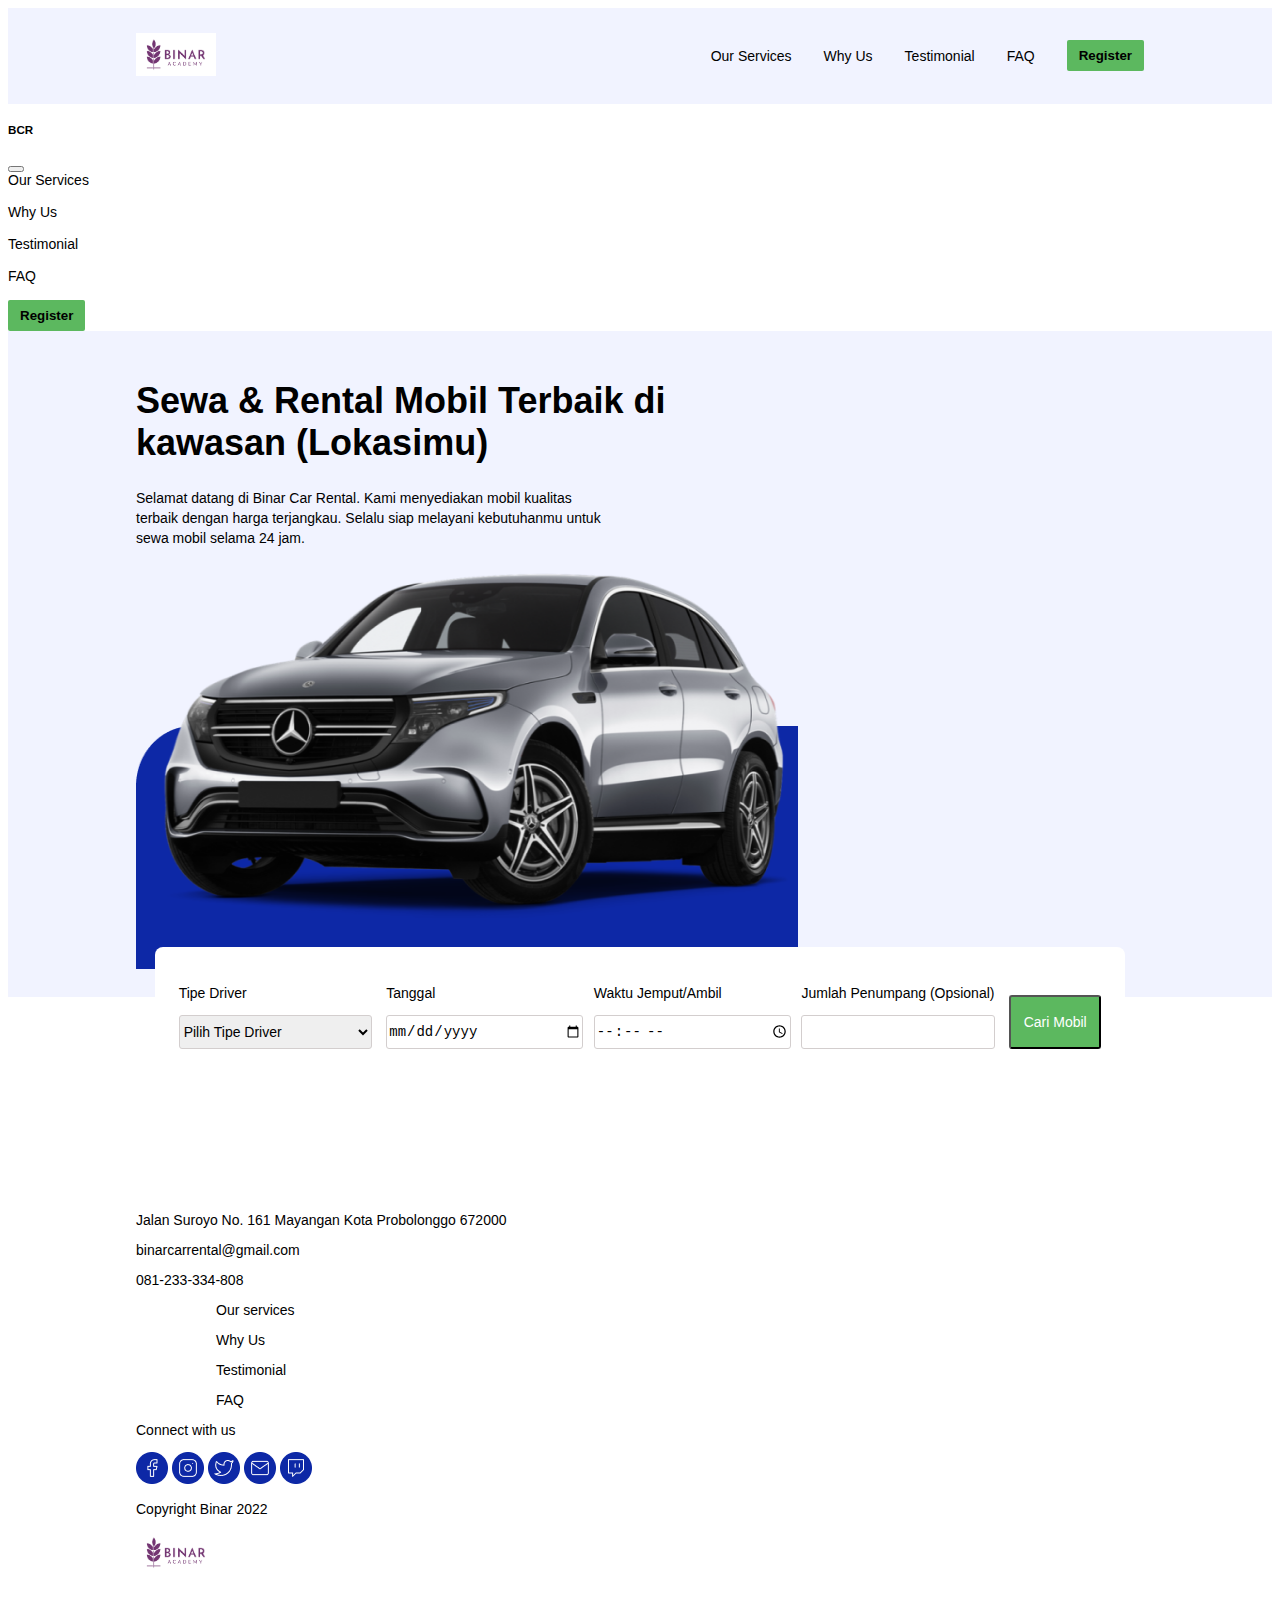
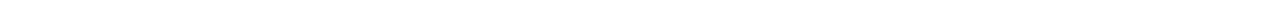
<file: public/index.example.html>
<!DOCTYPE html>
<html lang="en">
  <head>
    <!-- Required meta tags -->
    <meta http-equiv="Content-Type" content="text/html; charset=utf-8" />
    <meta name="author" content="Sabrina" />
    <meta name="description" content="Lorem ipsum dolor sit amet" />
    <meta
      name="viewport"
      content="user-scalable=no, initial-scale=1.0, maximum-scale=1.0, minimum-scale=1.0, width=device-width"
    />

    <!-- Logo Title -->
    <title>Cari Mobil</title>

    <!-- Bootstrap -->
    <link href="https://cdn.jsdelivr.net/npm/bootstrap@5.2.3/dist/css/bootstrap.min.css" rel="stylesheet" integrity="sha384-rbsA2VBKQhggwzxH7pPCaAqO46MgnOM80zW1RWuH61DGLwZJEdK2Kadq2F9CUG65" crossorigin="anonymous">

    <!-- My Style -->
    <link href="./assets/css/style.css" rel="stylesheet" />
    <link rel="stylesheet" href="./assets/css/stylesearch.css">
  </head>
  <body>

    <!-- Navbar-->
    <nav class="global-container bg-grey">
      <div>
      <img src="assets\img\binar_academy.png" alt="" width="80" class="d-inline-block align-text-top">
      </div>
        <ul class="flex-row gap-32 no-mp nav-list">
          <li><a class="link-no-decoration" href="#">Our Services</a></li>
          <li><a class="link-no-decoration" href="#">Why Us</a></li>
          <li><a class="link-no-decoration" href="#">Testimonial</a></li>
          <li><a class="link-no-decoration" href="#">FAQ</a></li>
          <li><button class="btn btn-success">Register</button></li>
        </ul>
        <button id="sidebar-menu" class="btn-burger-menu" data-bs-toggle="offcanvas" data-bs-target="#offcanvas" aria-controls="offcanvasRight">
          <img src="assets/img/icon_menu.svg" alt="icon menu" width="24" height="24">
        </button>    
    </nav>
    <div class="offcanvas offcanvas-end" tabindex="-1" id="offcanvas" aria-labelledby="offcanvasRightLabel">
      <div class="offcanvas-header">
        <h5 id="offcanvasRightLabel">BCR</h5>
        <button type="button" class="btn-close text-reset" data-bs-dismiss="offcanvas" aria-label="Close"></button>
      </div>
      <div class="offcanvas-body">
        <ul class="flex-column gap-16 no-mp">
            <li><a class="link-no-decoration" href="#">Our Services</a></li>
            <li><a class="link-no-decoration" href="#">Why Us</a></li>
            <li><a class="link-no-decoration" href="#">Testimonial</a></li>
            <li><a class="link-no-decoration" href="#">FAQ</a></li>
            <li><button class="btn btn-success">Register</button></li>
        </ul>
      </div>
    </div>

    <!-- Hero Section-->
    <section class="global-container bg-grey">
      <div class="container">
        <div class="row align-items-center">
            <div class="col-6 hero-tagline">
              <h1>Sewa & Rental Mobil Terbaik di kawasan (Lokasimu)</h1>
              <p>Selamat datang di Binar Car Rental. Kami menyediakan mobil kualitas terbaik dengan harga terjangkau. Selalu siap melayani kebutuhanmu untuk sewa mobil selama 24 jam.</p>
            </div>
            <div class="col-6">
                <img src="assets\img\img_car.png" alt="" class="img-car">
            </div>
        </div>
      </div>
    </section>

    <!-- Search Bar -->
    <section class="search-bar">
      <div class="content">
        <div class="input d-flex flex-column pe-2">
          <p>Tipe Driver</p>
          <select class="select" required>
            <option class="item" value="" selected hidden>
              Pilih Tipe Driver
            </option>
            <option class="item" value="true">Dengan Sopir</option>
            <option class="item" value="false">
              Tanpa Sopir (Lepas Kunci)
            </option>
          </select>
        </div>
        <div class="input d-flex flex-column pe-2">
          <p>Tanggal</p>
          <input type="date" class="control" id="date" required />
        </div>
        <div class="input d-flex flex-column pe-2">
          <p>Waktu Jemput/Ambil</p>
          <input type="time" id="time" class="control" required/>
        </div>
        <div class="input d-flex flex-column">
          <p>Jumlah Penumpang (Opsional)</p>
          <div class="d-flex flex-row">
            <input type="number" class="control"/>
          </div>
        </div>
        <button type="submit" id="load-btn" class="btn button-search">
          Cari Mobil
        </button>
      </div>
    </section>

    <button id="load-btn" selected hidden>Load</button>
    <button id="clear-btn" selected hidden>Clear</button>
    <div id="cars-container"></div>

    <!-- Footer Section -->
    <section class="global-container">
      <div class="row">
        <div class="col-3">
          <p>Jalan Suroyo No. 161 Mayangan Kota Probolonggo 672000</p>
          <p>binarcarrental@gmail.com</p>
          <p>081-233-334-808</p>
        </div>
        <div class="col-3 link-footer">
          <a href="#"><p>Our services</p></a>
          <a href="#"><p>Why Us</p></a>
          <a href="#"><p>Testimonial</p></a>
          <a href="#"><p>FAQ</p></a>
          
        </div>
        <div class="col-3">
          <p>Connect with us</p>
          <a href="#"><img src="assets\img\icon_facebook.png" alt=""></a>
          <a href="#"><img src="assets\img\icon_instagram.png" alt=""></a>
          <a href="#"><img src="assets\img\icon_twitter.png" alt=""></a>
          <a href="#"><img src="assets\img\icon_mail.png" alt=""></a>
          <a href="#"><img src="assets\img\icon_twitch.png" alt=""></a>
        </div>
        <div class="col-3">
          <p>Copyright Binar 2022</p>
          <img src="assets\img\binar_academy.png" alt="" width="80" class="d-inline-block align-text-top">
        </div>
      </div>
    </section>

    <!-- Example Javascript -->
    <script type="text/javascript" src="./scripts/binar.js"></script>
    <script type="text/javascript" src="./scripts/app.example.js"></script>
    <script type="text/javascript" src="./scripts/car.example.js"></script>
    <script type="text/javascript" src="./scripts/main.example.js"></script>
  </body>
</html>
</file>
<file: public/assets/css/style.css>
body {
    font-family: Helvetica;
    font-size: 14px;
}

.bg-grey {
    background-color: #F1F3FF;
}

nav {
    display: flex;
    justify-content: space-between;
    align-items: center;
}

ul {
    list-style: none;
}

.global-container {
    padding: 25px 10vw;
}

.flex-row {
    display: flex;
    flex-direction: row;
    justify-content: center;
    align-items: center;
}

.flex-column {
    display: flex;
    flex-direction: column;
    justify-content: center;
}

.gap-16 {
    gap: 16px;
}

.gap-32 {
    gap: 32px;
}

.no-mp {
    margin: 0;
    padding: 0;
}

.link-no-decoration {
    color: #000;
    text-decoration: none;
}

.btn-success {
    background: #5CB85F;
    border-radius: 2px;
    padding: 8px 12px;
    border: none;
    font-weight: 700;
}

.btn-burger-menu {
    border: none;
    background-color: transparent;
}

#sidebar-menu {
    display: none;
}

.img-car {
    width: 662px;
    height: 407px;
    left: 736px;
    top: 97px;
}

.hero-tagline h1 {
    width: 568px;
    font-size: 36px;
}

.hero-tagline p {
    width: 468px;
    line-height: 20px;
}

.img-service {
    width: 459px;
    height: 428px;
    left: 206px;
    top: 604px;
}

.container-service {
    padding: 50px 13vw;
}

.img-card {
    margin-bottom: 15px;
}

.textimonial-box {
    width: 619px;
    height: 270px;
    left: 410px;
    top: 1652px;
    align-items: center;
}

.img-photo1 {
    margin: 30px;
}

.testi-star-box i {
    color: #F9CC00;
}

#banner {
    background-color: #0D28A6;
    width: 1075px;
    height: 326px;
    border-radius: 13px;
    margin: 0 auto;
}

#banner h1 {
    font-size: 36px;
    color: #FFFFFF;

}

#banner p {
    width: 468px;
    color: #FFFFFF;
    margin: 0 auto;
    margin-top: 16px;
}

.accordion {
    margin: 15px;
    box-sizing: border-box;
    border: 1px solid #D4D4D4;
    border-radius: 4px;
}

.link-footer a {
    color: #000;
    text-decoration: none;
}

.link-footer p {
    margin-left: 80px;
}

@media only screen and (max-width: 576px) {
    .global-container {
        padding: 24px 16px;
    }

    .nav-list {
        display: none;
    }

    #sidebar-menu {
        display: block;
    }

    .title-why-us{
        text-align: center;
    }

}
</file>
<file: public/assets/css/stylesearch.css>
.search-bar {
    display: flex;
    justify-content: center;
    margin-bottom: 100px;
  }

.content {
  width: 73%;
  padding: 24px;
  background: #ffffff;
  border-radius: 8px;
  display: flex;
  justify-content: space-between;
  margin-top: -50px;
}
  
.input {
  width: 21%;
}
  
.control, .select {
  border-radius: 3px;
  flex: 1 1 auto;
  width: 100%;
  border: 1px solid #d3cece;
  min-width: 0;
  font-weight: 300;
  font-size: 14px;
  line-height: 30px;
}
  
.item {
  font-weight: 300;
  font-size: 14px;
  line-height: 30px;
}
    
.button-search {
  width: 10%;
  background: #5cb85f;
  border-radius: 3px;
  color: white;
  font-weight: 500;
  font-size: 14px;
  line-height: 20px;
  height: 6vh;
  align-self: end;
}
</file>
